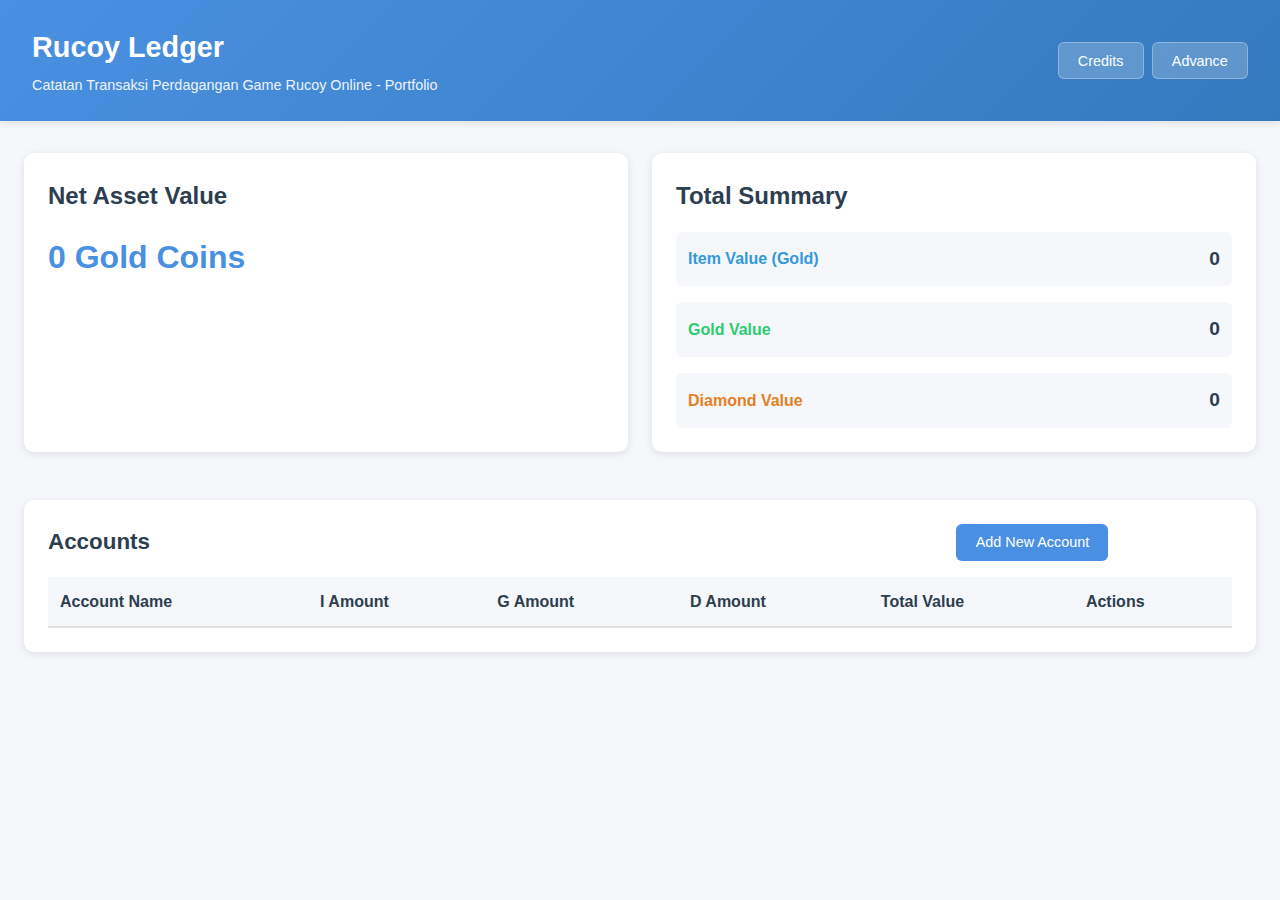
<file: index.html>
<!DOCTYPE html>
<html lang="id">
<head>
    <meta charset="UTF-8">
    <meta name="viewport" content="width=device-width, initial-scale=1.0">
    <meta name="description" content="Catatan Transaksi Perdagangan Game Rucoy Online">
    <title>Rucoy Ledger - Portfolio</title>
    <link rel="stylesheet" href="css/styles.css">
    <link rel="manifest" href="manifest.json">
    <meta name="theme-color" content="#4a90e2">
</head>
<body>
    <header class="header">
        <div class="header-content">
            <div class="header-text">
                <h1>Rucoy Ledger</h1>
                <p>Catatan Transaksi Perdagangan Game Rucoy Online - Portfolio</p>
            </div>
            <div class="header-buttons">
                <button class="btn btn-secondary" onclick="window.location.href='credits.html'">Credits</button>
                <button class="btn btn-secondary" onclick="window.location.href='advance.html'">Advance</button>
            </div>
        </div>
    </header>

    <main class="container">
        <div class="portfolio-grid">
            <!-- Card 1: Net Asset Value -->
            <div class="card card-primary">
                <h2>Net Asset Value</h2>
                <div class="net-asset-value" id="netAssetValue">0 Gold Coins</div>
            </div>

            <!-- Card 2: Total Summary -->
            <div class="card card-secondary">
                <h2>Total Summary</h2>
                <div class="summary-grid">
                    <div class="summary-item">
                        <span class="total blue">Item Value (Gold)</span>
                        <span class="amount" id="totalIAmount">0</span>
                    </div>
                    <div class="summary-item">
                        <span class="total green">Gold Value</span>
                        <span class="amount" id="totalGAmount">0</span>
                    </div>
                    <div class="summary-item">
                        <span class="total orange">Diamond Value</span>
                        <span class="amount" id="totalDAmount">0</span>
                    </div>
                </div>
            </div>

            <!-- Card 3: Accounts Table -->
            <div class="card card-full">
                <div class="card-header">
                    <h2>Accounts</h2>
                    <div class="card-actions">
                        <button class="btn btn-primary" onclick="showAddAccountModal()">Add New Account</button>
                        <button class="btn btn-secondary" onclick="exportPortfolioCSV()">Export CSV</button>
                    </div>
                </div>
                <div class="table-container">
                    <table class="accounts-table">
                        <thead>
                            <tr>
                                <th>Account Name</th>
                                <th>I Amount</th>
                                <th>G Amount</th>
                                <th>D Amount</th>
                                <th>Total Value</th>
                                <th>Actions</th>
                            </tr>
                        </thead>
                        <tbody id="accountsTableBody">
                            <!-- Accounts will be populated here -->
                        </tbody>
                    </table>
                </div>
            </div>
        </div>
    </main>

    <!-- Add Account Modal -->
    <div id="addAccountModal" class="modal">
        <div class="modal-content">
            <span class="close" onclick="closeAddAccountModal()">&times;</span>
            <h2>Add New Account</h2>
            <form id="addAccountForm" onsubmit="addAccount(event)">
                <div class="form-group">
                    <label for="accountName">Account Name:</label>
                    <input type="text" id="accountName" required>
                </div>
                <div class="form-group">
                    <label for="accountLabel">Label:</label>
                    <input type="text" id="accountLabel">
                </div>
                <div class="form-group">
                    <label for="initialEquity">Initial Equity (Gold Coins):</label>
                    <input type="number" id="initialEquity" value="0" min="0">
                </div>
                <div class="form-actions">
                    <button type="submit" class="btn btn-primary">Add Account</button>
                    <button type="button" class="btn btn-secondary" onclick="closeAddAccountModal()">Cancel</button>
                </div>
            </form>
        </div>
    </div>

    <!-- Edit Account Modal -->
    <div id="editAccountModal" class="modal">
        <div class="modal-content">
            <span class="close" onclick="closeEditAccountModal()">&times;</span>
            <h2>Edit Account</h2>
            <form id="editAccountForm" onsubmit="saveAccountEdit(event)">
                <input type="hidden" id="editAccountId">
                <div class="form-group">
                    <label for="editAccountName">Account Name:</label>
                    <input type="text" id="editAccountName" required>
                </div>
                <div class="form-group">
                    <label for="editAccountLabel">Label:</label>
                    <input type="text" id="editAccountLabel">
                </div>
                <div class="form-actions">
                    <button type="submit" class="btn btn-primary">Save Changes</button>
                    <button type="button" class="btn btn-secondary" onclick="closeEditAccountModal()">Cancel</button>
                </div>
            </form>
        </div>
    </div>

    <!-- Delete Confirmation Modal -->
    <div id="deleteConfirmModal" class="modal">
        <div class="modal-content">
            <h2>Confirm Delete</h2>
            <p>Are you sure you want to delete this account? This action cannot be undone.</p>
            <div class="form-actions">
                <button class="btn btn-danger" onclick="confirmDeleteAccount()">Delete</button>
                <button class="btn btn-secondary" onclick="closeDeleteConfirmModal()">Cancel</button>
            </div>
        </div>
    </div>

    <script src="js/data-manager.js"></script>
    <script src="js/portfolio.js"></script>
    <script>
        // Register Service Worker
        if ('serviceWorker' in navigator) {
            window.addEventListener('load', () => {
                navigator.serviceWorker.register('/sw.js')
                    .then(reg => console.log('Service Worker registered'))
                    .catch(err => console.log('Service Worker registration failed'));
            });
        }
    </script>
</body>
</html>
</file>
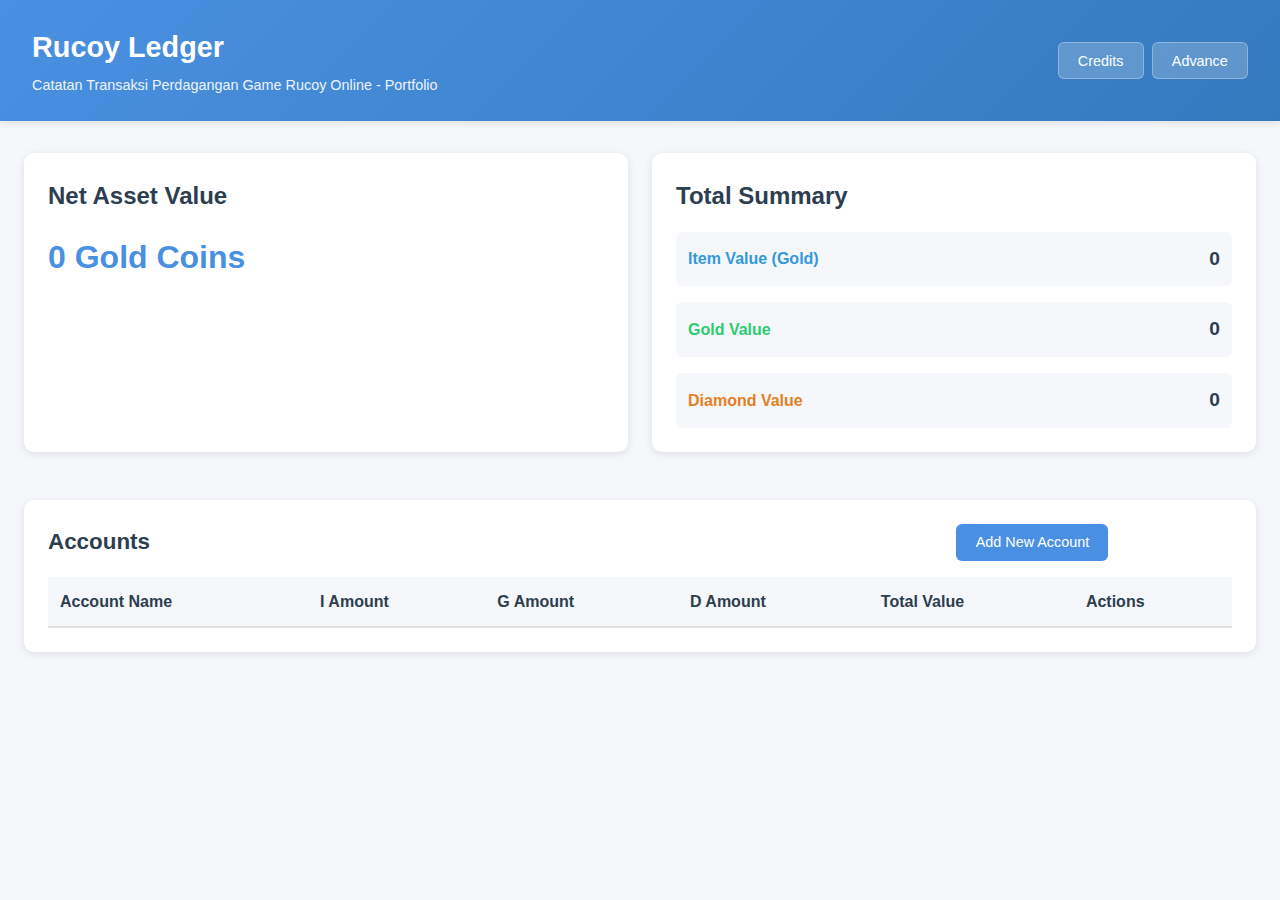
<file: add-transaction.html>
<!DOCTYPE html>
<html lang="id">
<head>
    <meta charset="UTF-8">
    <meta name="viewport" content="width=device-width, initial-scale=1.0">
    <meta name="description" content="Tambah dan Edit Transaksi Rucoy Online">
    <title>Rucoy Ledger - Add Transaction</title>
    <link rel="stylesheet" href="css/styles.css">
    <link rel="manifest" href="manifest.json">
    <meta name="theme-color" content="#4a90e2">
</head>
<body>
    <header class="header">
        <div class="header-content">
            <div class="header-text">
                <h1>Add Transaction</h1>
                <p>Catatan Transaksi Perdagangan - Tambah dan Edit Transaksi</p>
            </div>
            <div class="header-buttons">
                <button class="btn btn-secondary" onclick="window.location.href='inventory.html'">Inventory</button>
                <button class="btn btn-secondary" onclick="window.location.href='index.html'">Portfolio</button>
                <button class="btn btn-secondary" onclick="document.getElementById('importCSV').click()">Import CSV</button>
                <input type="file" id="importCSV" accept=".csv" style="display: none;" onchange="importTransactionsCSV(event)">
                <button class="btn btn-secondary" onclick="exportTransactionsCSV()">Export CSV</button>
            </div>
        </div>
    </header>

    <main class="container">
        <div class="transaction-layout">
            <!-- Left Card: Add Transaction Form -->
            <div class="card card-form">
                <h2>Add Transaction</h2>
                <form id="transactionForm" onsubmit="addTransaction(event)">
                    <div class="form-group">
                        <label for="transactionDate">Tanggal:</label>
                        <input type="date" id="transactionDate" required>
                    </div>
                    <div class="form-group">
                        <label for="transactionAction">Aksi:</label>
                        <select id="transactionAction" required>
                            <option value="BUY">BUY (Outflow)</option>
                            <option value="SELL">SELL (Inflow)</option>
                        </select>
                    </div>
                    <div class="form-group">
                        <label for="transactionItemName">Nama Barang:</label>
                        <input type="text" id="transactionItemName" required>
                    </div>
                    <div class="form-group">
                        <label for="transactionTier">Tier:</label>
                        <select id="transactionTier" required>
                            <option value="Common">Common</option>
                            <option value="Uncommon">Uncommon</option>
                            <option value="Rare">Rare</option>
                            <option value="Ultra Rare">Ultra Rare</option>
                            <option value="Legendary">Legendary</option>
                            <option value="Mythic">Mythic</option>
                        </select>
                    </div>
                    <div class="form-group">
                        <label for="transactionQuantity">Quantity/Jumlah:</label>
                        <input type="number" id="transactionQuantity" min="1" required>
                    </div>
                    <div class="form-group">
                        <label for="transactionTotalPrice">Total Harga/Equity (Gold Coins):</label>
                        <input type="number" id="transactionTotalPrice" min="0" step="0.01" required>
                    </div>
                    <div class="form-group">
                        <label for="transactionNotes">Catatan:</label>
                        <textarea id="transactionNotes" rows="3"></textarea>
                    </div>
                    <div class="form-actions">
                        <button type="submit" class="btn btn-primary">Add to List</button>
                        <button type="button" class="btn btn-secondary" onclick="clearTransactionForm()">Clear</button>
                    </div>
                </form>
            </div>

            <!-- Right Card: Transactions Table -->
            <div class="card card-table">
                <div class="card-header">
                    <h2>Transaction List</h2>
                    <div class="filter-actions">
                        <button class="btn-filter active" onclick="filterTransactions('ALL')">All</button>
                        <button class="btn-filter" onclick="filterTransactions('BUY')">Buy</button>
                        <button class="btn-filter" onclick="filterTransactions('SELL')">Sell</button>
                    </div>
                </div>
                <div class="summary-info">
                    <span id="transactionCount">Total: 0</span>
                    <span id="currentEquity">• Equity: 0 Gold Coins</span>
                    <span id="realizedProfit">• Profit Terealisasi: 0 Gold Coins</span>
                </div>
                <div class="table-container">
                    <table class="transactions-table">
                        <thead>
                            <tr>
                                <th>Nama</th>
                                <th>Tanggal</th>
                                <th>Tier</th>
                                <th>Aksi</th>
                                <th>Jumlah</th>
                                <th>Total</th>
                                <th>Equity</th>
                                <th>Actions</th>
                            </tr>
                        </thead>
                        <tbody id="transactionsTableBody">
                            <!-- Transactions will be populated here -->
                        </tbody>
                    </table>
                </div>
            </div>
        </div>
    </main>

    <!-- Edit Transaction Modal -->
    <div id="editTransactionModal" class="modal">
        <div class="modal-content">
            <span class="close" onclick="closeEditTransactionModal()">&times;</span>
            <h2>Edit Transaction</h2>
            <form id="editTransactionForm" onsubmit="saveTransactionEdit(event)">
                <input type="hidden" id="editTransactionId">
                <div class="form-group">
                    <label for="editTransactionDate">Tanggal:</label>
                    <input type="date" id="editTransactionDate" required>
                </div>
                <div class="form-group">
                    <label for="editTransactionAction">Aksi:</label>
                    <select id="editTransactionAction" required>
                        <option value="BUY">BUY (Outflow)</option>
                        <option value="SELL">SELL (Inflow)</option>
                    </select>
                </div>
                <div class="form-group">
                    <label for="editTransactionItemName">Nama Barang:</label>
                    <input type="text" id="editTransactionItemName" required>
                </div>
                <div class="form-group">
                    <label for="editTransactionTier">Tier:</label>
                    <select id="editTransactionTier" required>
                        <option value="Common">Common</option>
                        <option value="Uncommon">Uncommon</option>
                        <option value="Rare">Rare</option>
                        <option value="Ultra Rare">Ultra Rare</option>
                        <option value="Legendary">Legendary</option>
                        <option value="Mythic">Mythic</option>
                    </select>
                </div>
                <div class="form-group">
                    <label for="editTransactionQuantity">Quantity/Jumlah:</label>
                    <input type="number" id="editTransactionQuantity" min="1" required>
                </div>
                <div class="form-group">
                    <label for="editTransactionTotalPrice">Total Harga/Equity (Gold Coins):</label>
                    <input type="number" id="editTransactionTotalPrice" min="0" step="0.01" required>
                </div>
                <div class="form-group">
                    <label for="editTransactionNotes">Catatan:</label>
                    <textarea id="editTransactionNotes" rows="3"></textarea>
                </div>
                <div class="form-actions">
                    <button type="submit" class="btn btn-primary">Save Changes</button>
                    <button type="button" class="btn btn-secondary" onclick="closeEditTransactionModal()">Cancel</button>
                </div>
            </form>
        </div>
    </div>

    <script src="js/data-manager.js"></script>
    <script src="js/add-transaction.js"></script>
    <script>
        // Register Service Worker
        if ('serviceWorker' in navigator) {
            window.addEventListener('load', () => {
                navigator.serviceWorker.register('/sw.js')
                    .then(reg => console.log('Service Worker registered'))
                    .catch(err => console.log('Service Worker registration failed'));
            });
        }
    </script>
</body>
</html>
</file>
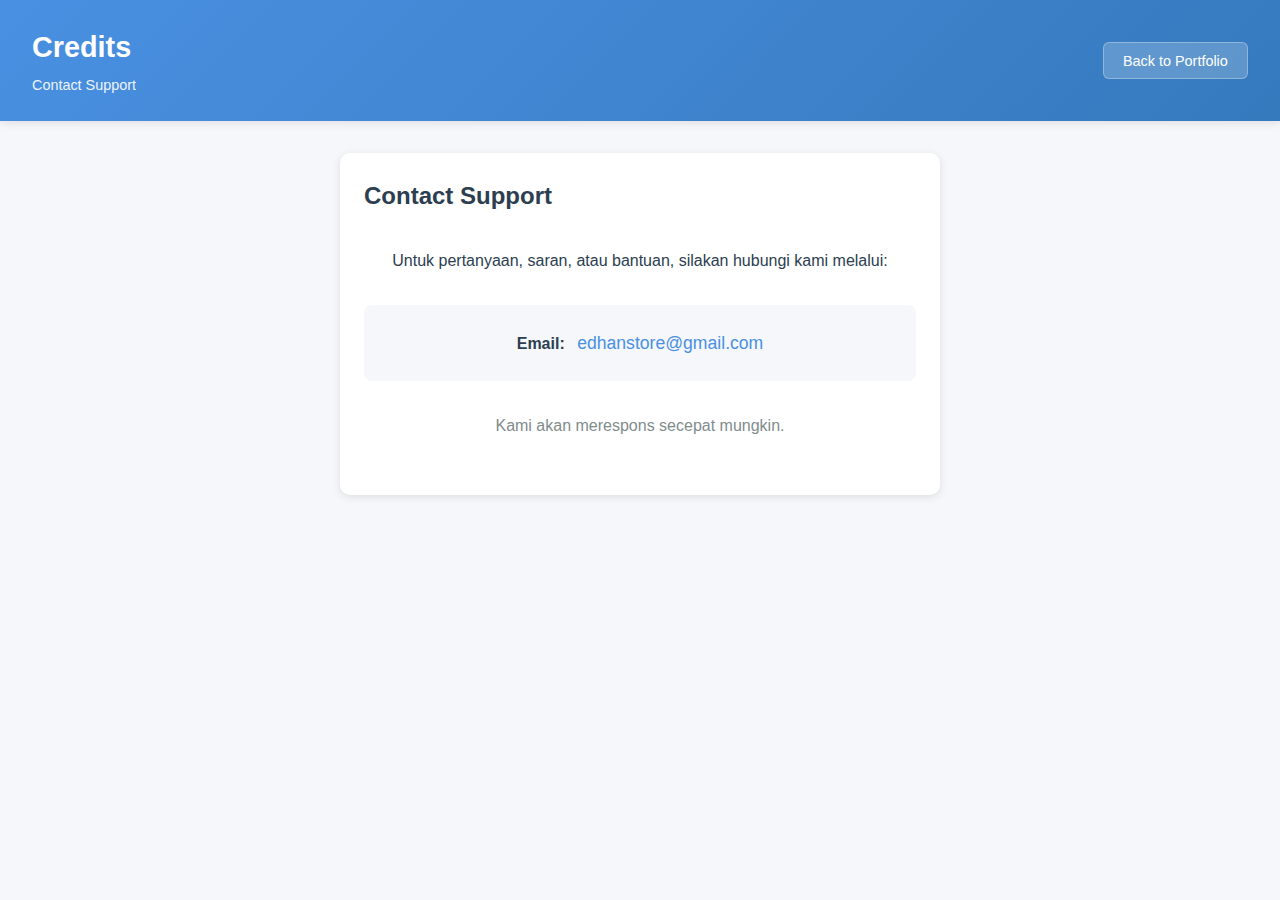
<file: credits.html>
<!DOCTYPE html>
<html lang="id">
<head>
    <meta charset="UTF-8">
    <meta name="viewport" content="width=device-width, initial-scale=1.0">
    <meta name="description" content="Credits dan Contact Support Rucoy Ledger">
    <title>Rucoy Ledger - Credits</title>
    <link rel="stylesheet" href="css/styles.css">
    <link rel="manifest" href="manifest.json">
    <meta name="theme-color" content="#4a90e2">
</head>
<body>
    <header class="header">
        <div class="header-content">
            <div class="header-text">
                <h1>Credits</h1>
                <p>Contact Support</p>
            </div>
            <div class="header-buttons">
                <button class="btn btn-secondary" onclick="window.location.href='index.html'">Back to Portfolio</button>
            </div>
        </div>
    </header>

    <main class="container">
        <div class="credits-container">
            <div class="card">
                <h2>Contact Support</h2>
                <div class="contact-info">
                    <p>Untuk pertanyaan, saran, atau bantuan, silakan hubungi kami melalui:</p>
                    <div class="email-contact">
                        <strong>Email:</strong>
                        <a href="mailto:edhanstore@gmail.com">edhanstore@gmail.com</a>
                    </div>
                    <p class="support-text">Kami akan merespons secepat mungkin.</p>
                </div>
            </div>
        </div>
    </main>

    <script src="js/data-manager.js"></script>
    <script>
        // Register Service Worker
        if ('serviceWorker' in navigator) {
            window.addEventListener('load', () => {
                navigator.serviceWorker.register('/sw.js')
                    .then(reg => console.log('Service Worker registered'))
                    .catch(err => console.log('Service Worker registration failed'));
            });
        }
    </script>
</body>
</html>
</file>
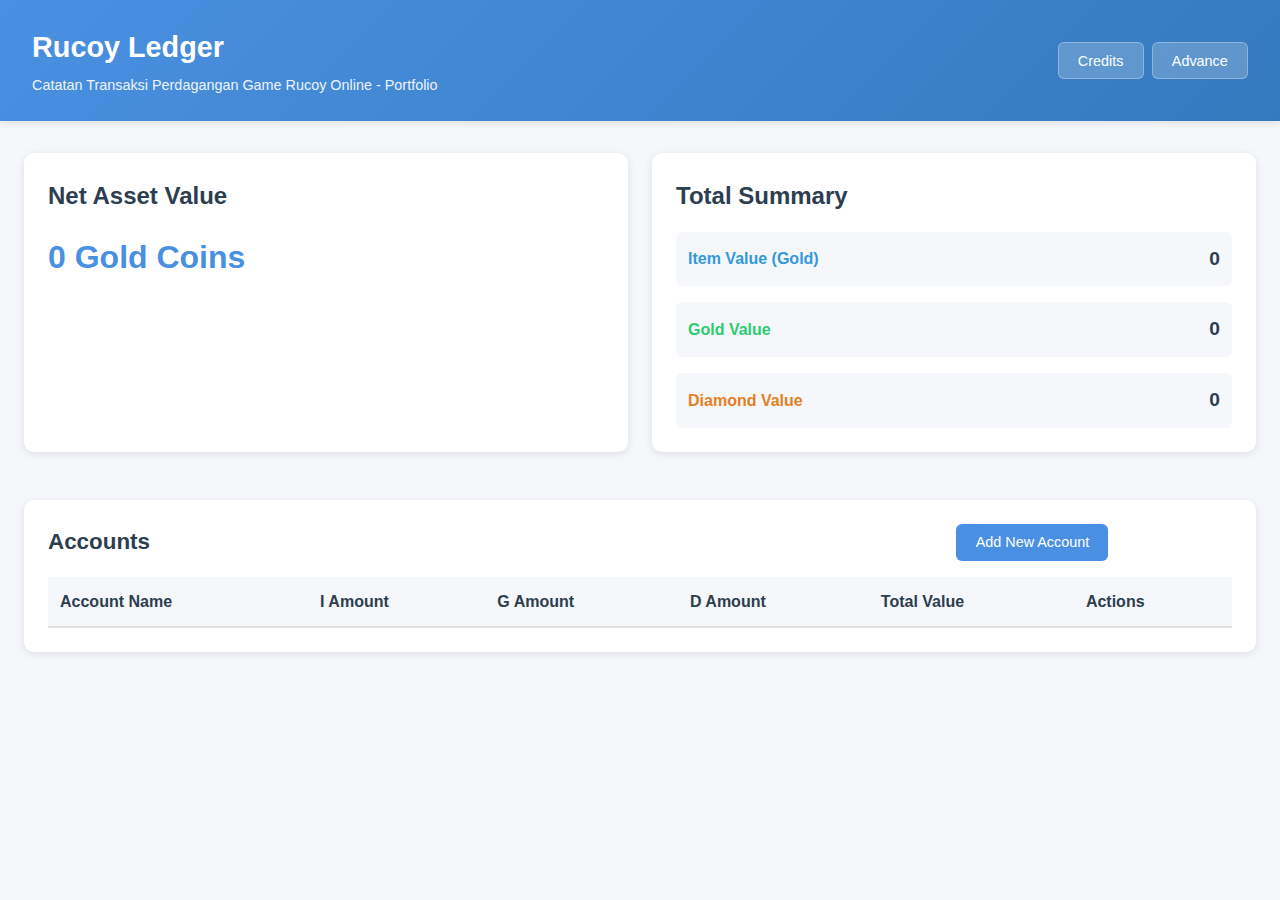
<file: inventory.html>
<!DOCTYPE html>
<html lang="id">
<head>
    <meta charset="UTF-8">
    <meta name="viewport" content="width=device-width, initial-scale=1.0">
    <meta name="description" content="Inventory Holdings Rucoy Online">
    <title>Rucoy Ledger - Inventory</title>
    <link rel="stylesheet" href="css/styles.css">
    <link rel="manifest" href="manifest.json">
    <meta name="theme-color" content="#4a90e2">
</head>
<body>
    <header class="header">
        <div class="header-content">
            <div class="header-text">
                <h1>Inventory</h1>
                <p>Penyimpanan Holdings Item - Barang yang Sudah Dibeli Namun Belum Terjual</p>
            </div>
            <div class="header-buttons">
                <button class="btn btn-secondary" onclick="window.location.href='index.html'">Back</button>
                <button class="btn btn-secondary" onclick="exportInventoryCSV()">Export CSV</button>
            </div>
        </div>
    </header>

    <main class="container">
        <div class="inventory-container">
            <div class="card">
                <div class="inventory-header">
                    <div class="search-container">
                        <input type="text" id="inventorySearch" placeholder="Search items..." onkeyup="filterInventory()">
                    </div>
                    <div class="inventory-summary">
                        <span id="totalItems">Total Barang: 0</span>
                        <span id="totalValue">Total Value: 0 Gold Coins</span>
                    </div>
                </div>
                <div class="table-container">
                    <table class="inventory-table">
                        <thead>
                            <tr>
                                <th>Nama Item</th>
                                <th>Tier</th>
                                <th>Quantity</th>
                                <th>Average Value</th>
                            </tr>
                        </thead>
                        <tbody id="inventoryTableBody">
                            <!-- Inventory items will be populated here -->
                        </tbody>
                    </table>
                </div>
            </div>
        </div>
    </main>

    <script src="js/data-manager.js"></script>
    <script src="js/inventory.js"></script>
    <script>
        // Register Service Worker
        if ('serviceWorker' in navigator) {
            window.addEventListener('load', () => {
                navigator.serviceWorker.register('/sw.js')
                    .then(reg => console.log('Service Worker registered'))
                    .catch(err => console.log('Service Worker registration failed'));
            });
        }
    </script>
</body>
</html>
</file>
<file: css/styles.css>
/* Reset and Base Styles */
* {
    margin: 0;
    padding: 0;
    box-sizing: border-box;
}

:root {
    --primary-color: #4a90e2;
    --secondary-color: #50c878;
    --danger-color: #e74c3c;
    --warning-color: #f39c12;
    --blue-color: #3498db;
    --green-color: #2ecc71;
    --orange-color: #e67e22;
    --bg-color: #f5f7fa;
    --card-bg: #ffffff;
    --text-primary: #2c3e50;
    --text-secondary: #7f8c8d;
    --border-color: #e0e0e0;
    --shadow: 0 2px 8px rgba(0, 0, 0, 0.1);
    --shadow-hover: 0 4px 12px rgba(0, 0, 0, 0.15);
}

body {
    font-family: -apple-system, BlinkMacSystemFont, 'Segoe UI', Roboto, 'Helvetica Neue', Arial, sans-serif;
    background-color: var(--bg-color);
    color: var(--text-primary);
    line-height: 1.6;
    min-height: 100vh;
}

/* Header */
.header {
    background: linear-gradient(135deg, var(--primary-color), #357abd);
    color: white;
    padding: 1.5rem 2rem;
    box-shadow: var(--shadow);
}

.header-content {
    max-width: 1400px;
    margin: 0 auto;
    display: flex;
    justify-content: space-between;
    align-items: center;
    flex-wrap: wrap;
    gap: 1rem;
}

.header-text h1 {
    font-size: 1.8rem;
    margin-bottom: 0.25rem;
}

.header-text p {
    font-size: 0.9rem;
    opacity: 0.9;
}

.header-buttons {
    display: flex;
    gap: 0.5rem;
    flex-wrap: wrap;
}

/* Buttons */
.btn {
    padding: 0.6rem 1.2rem;
    border: none;
    border-radius: 6px;
    font-size: 0.9rem;
    font-weight: 500;
    cursor: pointer;
    transition: all 0.3s ease;
    text-decoration: none;
    display: inline-block;
}

.btn-primary {
    background-color: var(--primary-color);
    color: white;
}

.btn-primary:hover {
    background-color: #357abd;
    transform: translateY(-2px);
    box-shadow: var(--shadow-hover);
}

.btn-secondary {
    background-color: rgba(255, 255, 255, 0.2);
    color: white;
    border: 1px solid rgba(255, 255, 255, 0.3);
}

.btn-secondary:hover {
    background-color: rgba(255, 255, 255, 0.3);
}

.btn-danger {
    background-color: var(--danger-color);
    color: white;
}

.btn-danger:hover {
    background-color: #c0392b;
}

.btn-filter {
    padding: 0.4rem 0.8rem;
    background-color: var(--bg-color);
    border: 1px solid var(--border-color);
    border-radius: 4px;
    cursor: pointer;
    transition: all 0.2s;
}

.btn-filter:hover,
.btn-filter.active {
    background-color: var(--primary-color);
    color: white;
    border-color: var(--primary-color);
}

/* Container */
.container {
    max-width: 1400px;
    margin: 2rem auto;
    padding: 0 1.5rem;
}

/* Cards */
.card {
    background: var(--card-bg);
    border-radius: 10px;
    padding: 1.5rem;
    box-shadow: var(--shadow);
    margin-bottom: 1.5rem;
}

.card-header {
    display: flex;
    justify-content: space-between;
    align-items: center;
    margin-bottom: 1rem;
    flex-wrap: wrap;
    gap: 1rem;
}

.card-header h2 {
    font-size: 1.4rem;
    color: var(--text-primary);
}

.card-actions {
    display: flex;
    gap: 0.5rem;
    flex-wrap: wrap;
}

/* Portfolio Grid */
.portfolio-grid {
    display: grid;
    grid-template-columns: 1fr 1fr;
    gap: 1.5rem;
}

.card-primary {
    grid-column: 1;
}

.card-secondary {
    grid-column: 2;
}

.card-full {
    grid-column: 1 / -1;
}

.net-asset-value {
    font-size: 2rem;
    font-weight: bold;
    color: var(--primary-color);
    margin-top: 1rem;
}

.summary-grid {
    display: flex;
    flex-direction: column;
    gap: 1rem;
    margin-top: 1rem;
}

.summary-item {
    display: flex;
    justify-content: space-between;
    align-items: center;
    padding: 0.75rem;
    background-color: var(--bg-color);
    border-radius: 6px;
}

.total.blue {
    color: var(--blue-color);
    font-weight: 600;
}

.total.green {
    color: var(--green-color);
    font-weight: 600;
}

.total.orange {
    color: var(--orange-color);
    font-weight: 600;
}

.amount {
    font-size: 1.2rem;
    font-weight: bold;
}

/* Tables */
.table-container {
    overflow-x: auto;
    margin-top: 1rem;
}

table {
    width: 100%;
    border-collapse: collapse;
}

thead {
    background-color: var(--bg-color);
}

th {
    padding: 0.75rem;
    text-align: left;
    font-weight: 600;
    color: var(--text-primary);
    border-bottom: 2px solid var(--border-color);
}

td {
    padding: 0.75rem;
    border-bottom: 1px solid var(--border-color);
}

tbody tr:hover {
    background-color: var(--bg-color);
}

/* Account Amount Colors */
.amount-blue {
    color: var(--blue-color);
    font-weight: 600;
}

.amount-green {
    color: var(--green-color);
    font-weight: 600;
}

.amount-orange {
    color: var(--orange-color);
    font-weight: 600;
}

/* Transaction Layout */
.transaction-layout {
    display: grid;
    grid-template-columns: 1fr 1.5fr;
    gap: 1.5rem;
}

.card-form {
    height: fit-content;
}

.card-table {
    min-height: 500px;
}

.filter-actions {
    display: flex;
    gap: 0.5rem;
}

.summary-info {
    padding: 1rem;
    background-color: var(--bg-color);
    border-radius: 6px;
    margin-bottom: 1rem;
    display: flex;
    gap: 1rem;
    flex-wrap: wrap;
    font-weight: 500;
}

/* Forms */
.form-group {
    margin-bottom: 1.25rem;
}

.form-group label {
    display: block;
    margin-bottom: 0.5rem;
    font-weight: 500;
    color: var(--text-primary);
}

.form-group input,
.form-group select,
.form-group textarea {
    width: 100%;
    padding: 0.6rem;
    border: 1px solid var(--border-color);
    border-radius: 6px;
    font-size: 0.9rem;
    font-family: inherit;
    transition: border-color 0.3s;
}

.form-group input:focus,
.form-group select:focus,
.form-group textarea:focus {
    outline: none;
    border-color: var(--primary-color);
    box-shadow: 0 0 0 3px rgba(74, 144, 226, 0.1);
}

.form-actions {
    display: flex;
    gap: 0.5rem;
    margin-top: 1.5rem;
}

/* Modals */
.modal {
    display: none;
    position: fixed;
    z-index: 1000;
    left: 0;
    top: 0;
    width: 100%;
    height: 100%;
    background-color: rgba(0, 0, 0, 0.5);
    animation: fadeIn 0.3s;
}

.modal.show {
    display: flex;
    align-items: center;
    justify-content: center;
}

.modal-content {
    background-color: var(--card-bg);
    padding: 2rem;
    border-radius: 10px;
    max-width: 500px;
    width: 90%;
    max-height: 90vh;
    overflow-y: auto;
    position: relative;
    animation: slideDown 0.3s;
}

.close {
    position: absolute;
    right: 1rem;
    top: 1rem;
    font-size: 1.5rem;
    font-weight: bold;
    cursor: pointer;
    color: var(--text-secondary);
    transition: color 0.2s;
}

.close:hover {
    color: var(--text-primary);
}

/* Inventory */
.inventory-container {
    max-width: 1200px;
    margin: 0 auto;
}

.inventory-header {
    display: flex;
    justify-content: space-between;
    align-items: center;
    margin-bottom: 1rem;
    flex-wrap: wrap;
    gap: 1rem;
}

.search-container {
    flex: 1;
    min-width: 200px;
}

.search-container input {
    width: 100%;
    padding: 0.6rem;
    border: 1px solid var(--border-color);
    border-radius: 6px;
    font-size: 0.9rem;
}

.inventory-summary {
    display: flex;
    gap: 1.5rem;
    font-weight: 500;
}

/* Credits */
.credits-container {
    max-width: 600px;
    margin: 0 auto;
}

.contact-info {
    text-align: center;
    padding: 2rem 0;
}

.email-contact {
    margin: 2rem 0;
    padding: 1.5rem;
    background-color: var(--bg-color);
    border-radius: 8px;
}

.email-contact a {
    color: var(--primary-color);
    text-decoration: none;
    font-size: 1.1rem;
    margin-left: 0.5rem;
}

.email-contact a:hover {
    text-decoration: underline;
}

.support-text {
    margin-top: 1rem;
    color: var(--text-secondary);
}

/* Charts */
.charts-grid {
    display: grid;
    grid-template-columns: 1fr 1fr;
    gap: 1.5rem;
}

.chart-card {
    min-height: 400px;
}

.chart-header {
    display: flex;
    justify-content: space-between;
    align-items: center;
    margin-bottom: 1rem;
}

.chart-header h2 {
    font-size: 1.2rem;
}

canvas {
    max-height: 350px;
}

/* Animations */
@keyframes fadeIn {
    from {
        opacity: 0;
    }
    to {
        opacity: 1;
    }
}

@keyframes slideDown {
    from {
        transform: translateY(-20px);
        opacity: 0;
    }
    to {
        transform: translateY(0);
        opacity: 1;
    }
}

/* Responsive Design */
@media (max-width: 1024px) {
    .portfolio-grid {
        grid-template-columns: 1fr;
    }

    .card-primary,
    .card-secondary {
        grid-column: 1;
    }

    .transaction-layout {
        grid-template-columns: 1fr;
    }

    .charts-grid {
        grid-template-columns: 1fr;
    }
}

@media (max-width: 768px) {
    .header-content {
        flex-direction: column;
        align-items: flex-start;
    }

    .header-buttons {
        width: 100%;
    }

    .btn {
        flex: 1;
        min-width: 100px;
    }

    .container {
        padding: 0 1rem;
    }

    .card {
        padding: 1rem;
    }

    .net-asset-value {
        font-size: 1.5rem;
    }

    .modal-content {
        padding: 1.5rem;
    }

    table {
        font-size: 0.85rem;
    }

    th, td {
        padding: 0.5rem;
    }
}

@media (max-width: 480px) {
    .header-text h1 {
        font-size: 1.4rem;
    }

    .header-text p {
        font-size: 0.8rem;
    }

    .card-header {
        flex-direction: column;
        align-items: flex-start;
    }

    .inventory-header {
        flex-direction: column;
        align-items: stretch;
    }

    .summary-info {
        flex-direction: column;
        gap: 0.5rem;
    }
}
</file>
